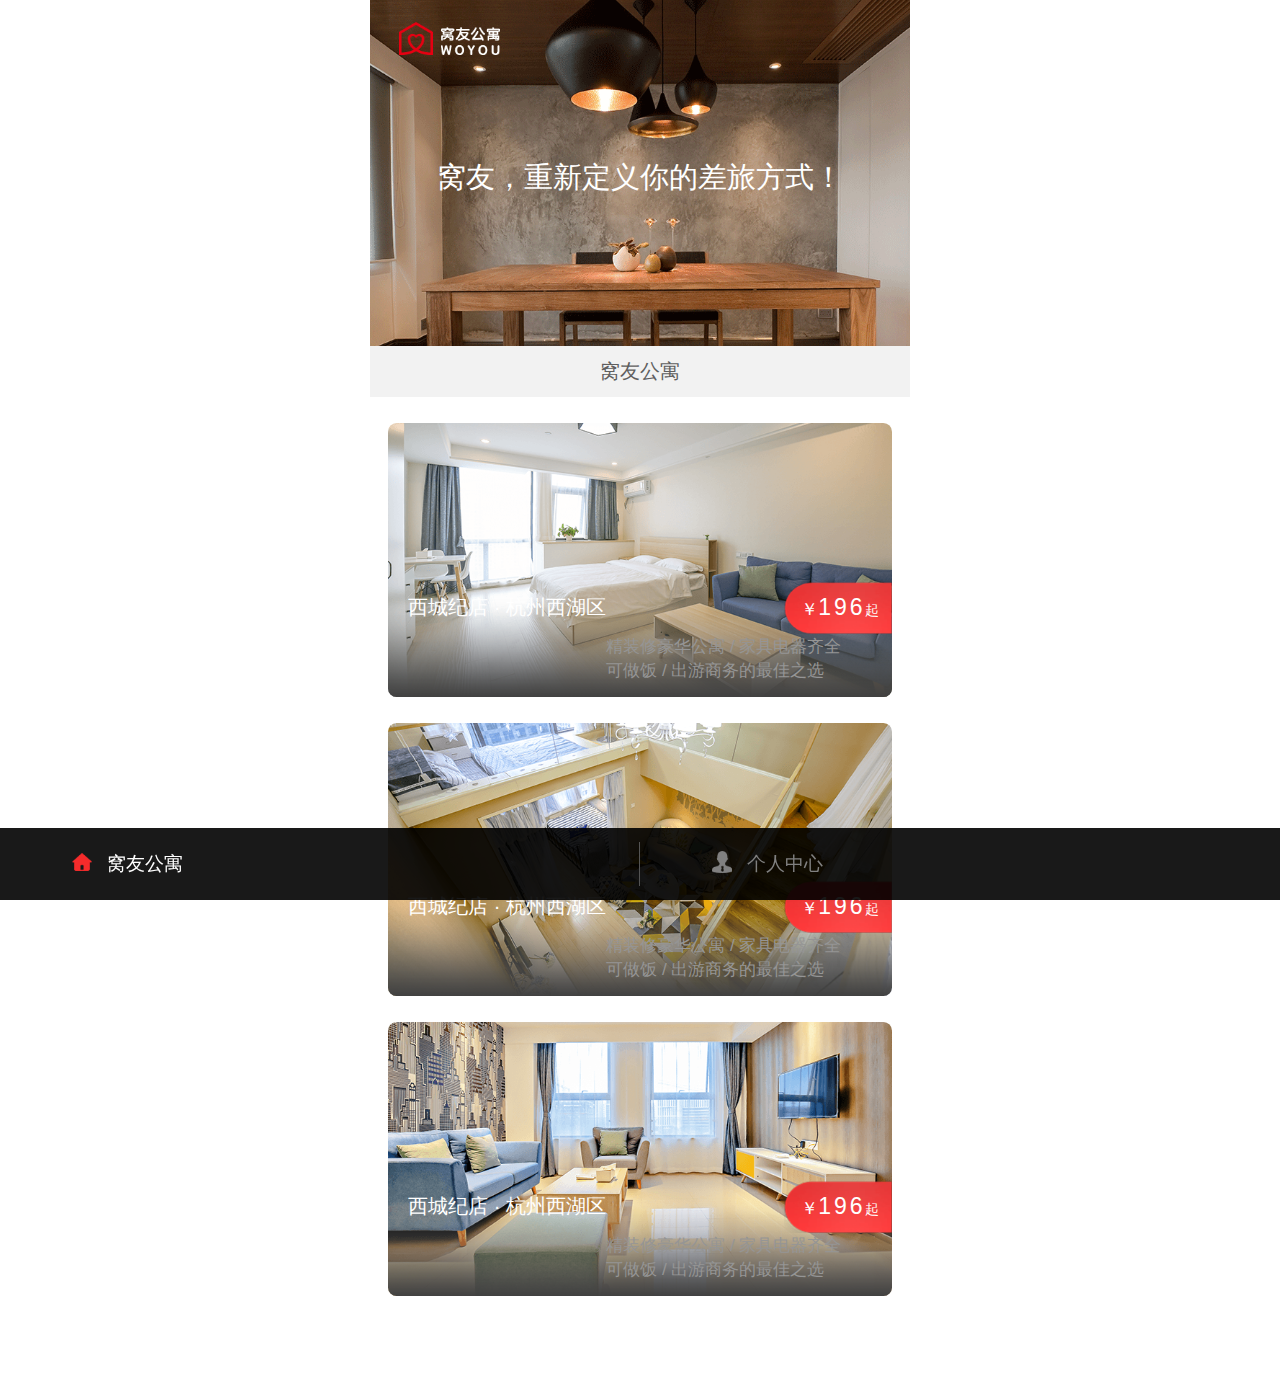
<file: gy/index.html>
<!doctype html>
<html lang="en">
<head>
	<meta charset="UTF-8">
	<meta name="viewport" content="width=device-width, initial-scale=1.0,user-scalable=0">
    <meta http-equiv="X-UA-Compatible" content="ie=edge">
	<title>窝友公寓</title>
	<link rel="stylesheet" href="./css/common/base.css">
	<link rel="stylesheet" href="./css/index.css">
	<meta name="keywords" content="" >
	<meta name="description" content="" >
</head>
<script src="./js/common/rem.js"></script>
<body>
	<!-- 头部banner  -->
	<div class="header">			
		<div class="logo">
			<img src="./img/logo.png" alt="">
		</div>
		<p class="slogan"><span>窝友，重新定义你的差旅方式！</p>
	</div>

	<!-- 酒店公寓列表 -->
	<div class="hotel_box">
		<div class="title_head">窝友公寓</div>
		<div class="hotel_list">
			<a href="home_type.html">
				<div class="item">
					<img src="./img/hotel1.png" alt="">
					<div class="info_box">
						<div class="box">
							<div class="address">
								<span class="name">西城纪店</span>
								<span class="dot">·</span>
								<span class="area">杭州西湖区</span>
							</div>
							<div class="lowest">
								￥<span class="price">196</span><span class="qi">起</span>
							</div>
						</div>
						<div class="des">
							<div class="title">精装修豪华公寓 / 家具电器齐全<br>可做饭 / 出游商务的最佳之选</div>
							<div class="intro">整套出租 / 宜住2人</div>
						</div>
					</div>
				</div>
			</a>
			<a href="home_type.html">
				<div class="item">
					<img src="./img/hotel2.png" alt="">
					<div class="info_box">
						<div class="box">
							<div class="address">
								<span class="name">西城纪店</span>
								<span class="dot">·</span>
								<span class="area">杭州西湖区</span>
							</div>
							<div class="lowest">
								￥<span class="price">196</span><span class="qi">起</span>
							</div>
						</div>
						<div class="des">
							<div class="title">精装修豪华公寓 / 家具电器齐全<br>可做饭 / 出游商务的最佳之选</div>
							<div class="intro">整套出租 / 宜住2人</div>
						</div>
					</div>
				</div>
			</a>
			<a href="home_type.html">
				<div class="item">
					<img src="./img/hotel3.png" alt="">
					<div class="info_box">
						<div class="box">
							<div class="address">
								<span class="name">西城纪店</span>
								<span class="dot">·</span>
								<span class="area">杭州西湖区</span>
							</div>
							<div class="lowest">
								￥<span class="price">196</span><span class="qi">起</span>
							</div>
						</div>
						<div class="des">
							<div class="title">精装修豪华公寓 / 家具电器齐全<br>可做饭 / 出游商务的最佳之选</div>
							<div class="intro">整套出租 / 宜住2人</div>
						</div>
					</div>
				</div>
			</a>
		</div>
	</div>
	
	<!-- 底部导航 -->
	<div class="tabbar">
		<div class="tabbar_item gy_s">
			<div class="icon icon_gy"></div>
			<p>窝友公寓</p>
		</div>
		<a href="user_center.html" class="tabbar_item">
			<div class="icon icon_user"></div>
			<p>个人中心</p>
		</a>
	</div>
</body>
</html>
</file>
<file: gy/css/common/base.css>
body, ul, ol, dl, h1, h2, h3, h4, h5, h6, p, input, textarea {
  margin: 0;
  padding: 0;
  list-style: none;
  font: inherit;
  font-family: Arial,'Times New Roman','Microsoft YaHei',SimHei;
}

a {
  text-decoration: none;
  color: #333;
}

img {
  border: 0;
  display: block;
}

body{
	background: #fff;
  max-width: 3.75rem;
  margin: 0 auto;
}

*{
	box-sizing:border-box;
	-moz-box-sizing:border-box;
	-webkit-box-sizing:border-box;
}

*{
  -webkit-tap-highlight-color:rgba(0, 0, 0, 0);
  -moz-tap-highlight-color:rgba(0, 0, 0, 0);
  -ms-tap-highlight-color:rgba(0, 0, 0, 0);
  -o-tap-highlight-color:rgba(0, 0, 0, 0);
  tap-highlight-color:rgba(0, 0, 0, 0);
}
</file>
<file: gy/css/index.css>
.header {
  width: 100%;
  height: 2.4rem;
  background: #eee url(../img/banner.png) center center/cover no-repeat;
}

.header .logo {
  width: .9rem;
  height: .40rem;
  padding: .15rem 0 0 .2rem;
}

.header .logo img {
  width: 100%;
}

.header .slogan {
  padding-top: .7rem;
  font-size: .2rem;
  text-align: center;
  color: #fff;
}

.header .slogan span {
  font-weight: 100;
}

.hotel_box {
  width: 100%;
  margin-bottom: .7rem;
}

.hotel_box .title_head {
  width: 100%;
  height: .36rem;
  background: #f2f2f2;
  font-size: .14rem;
  text-align: center;
  line-height: .36rem;
  color: #5f5f5f;
}

.hotel_box .hotel_list {
  width: 100%;
  padding: 0 .125rem;
}

.hotel_box .hotel_list .item {
  width: 3.5rem;
  height: 1.9rem;
  border-radius: .06rem;
  overflow: hidden;
  margin-top: .18rem;
  position: relative;
}

.hotel_box .hotel_list .item > img {
  position: absolute;
  top: 0;
  left: 0;
  width: 100%;
}

.hotel_box .hotel_list .item .info_box {
  width: 100%;
  height: .8rem;
  background: url(../img/item_bg.png) repeat-x left bottom;
  position: absolute;
  left: 0;
  bottom: 0;
}

.hotel_box .hotel_list .item .box {
  width: 100%;
  height: .36rem;
}

.hotel_box .hotel_list .item .box .address {
  font-size: .14rem;
  line-height: .36rem;
  padding-left: .14rem;
  color: #fff;
  float: left;
}

.hotel_box .hotel_list .item .box .lowest {
  width: .75rem;
  height: 100%;
  padding-left: .12rem;
  background: url(../img/lowest.png) top right/100% auto no-repeat;
  float: right;
  line-height: .36rem;
  color: #fff;
  font-size: .12rem;
}

.hotel_box .hotel_list .item .box .lowest .price {
  font-size: .16rem;
  letter-spacing: .02rem;
}

.hotel_box .hotel_list .item .box .lowest .qi {
  font-size: .1rem;
}

.hotel_box .hotel_list .item .des {
  width: 100%;
  height: .36rem;
  font-size: .12rem;
  padding: 0 .14rem;
}

.hotel_box .hotel_list .item .des .title {
  float: left;
  color: #959595;
}

.hotel_box .hotel_list .item .des .intro {
  height: 100%;
  padding-top: .18rem;
  float: right;
  color: #fff;
  text-align: right;
}

.tabbar {
  width: 100%;
  height: .5rem;
  padding: .1rem 0;
  position: fixed;
  left: 0;
  bottom: 0;
  z-index: 100;
  background: rgba(0, 0, 0, 0.9);
}

.tabbar .tabbar_item {
  width: 50%;
  height: 100%;
  float: left;
  border-right: 1px solid #545454;
}

.tabbar .tabbar_item:last-child {
  border-right-width: 0;
}

.tabbar .tabbar_item .icon {
  width: .14rem;
  float: left;
  background-position: center;
  background-size: 100% auto;
  background-repeat: no-repeat;
  margin-left: .5rem;
  margin-right: .1rem;
}

.tabbar .tabbar_item .icon_gy {
  height: .13rem;
  background-image: url(../img/home_no.png);
  margin-top: .07rem;
}

.tabbar .tabbar_item .icon_user {
  height: .15rem;
  background-image: url(../img/user_no.png);
  margin-top: .06rem;
}

.tabbar .tabbar_item p {
  font-size: .13rem;
  color: #808080;
  float: left;
  line-height: .3rem;
}

.tabbar .tabbar_item.gy_s .icon_gy {
  background-image: url(../img/home_s.png);
}

.tabbar .tabbar_item.gy_s p {
  color: #fff;
}

.tabbar .tabbar_item.user_s .icon_user {
  background-image: url(../img/user_s.png);
}

.tabbar .tabbar_item.user_s p {
  color: #fff;
}
</file>
